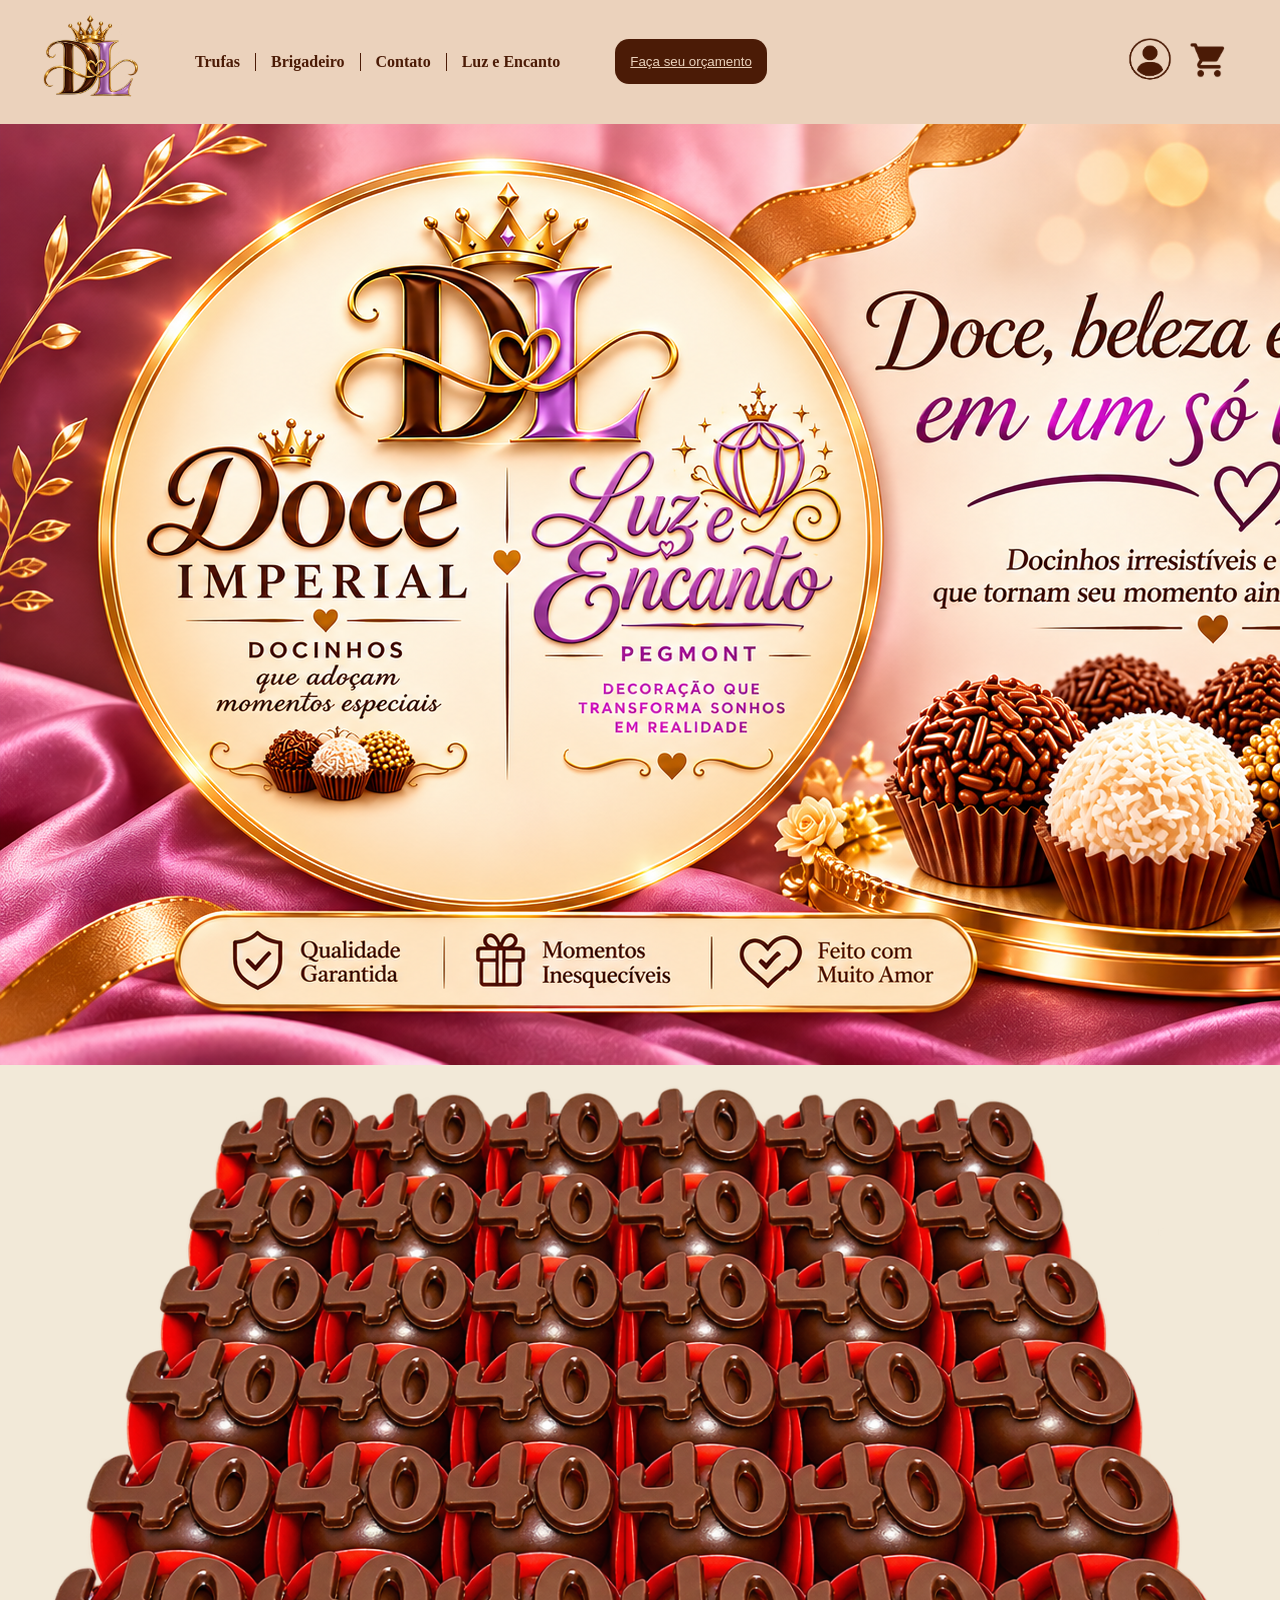
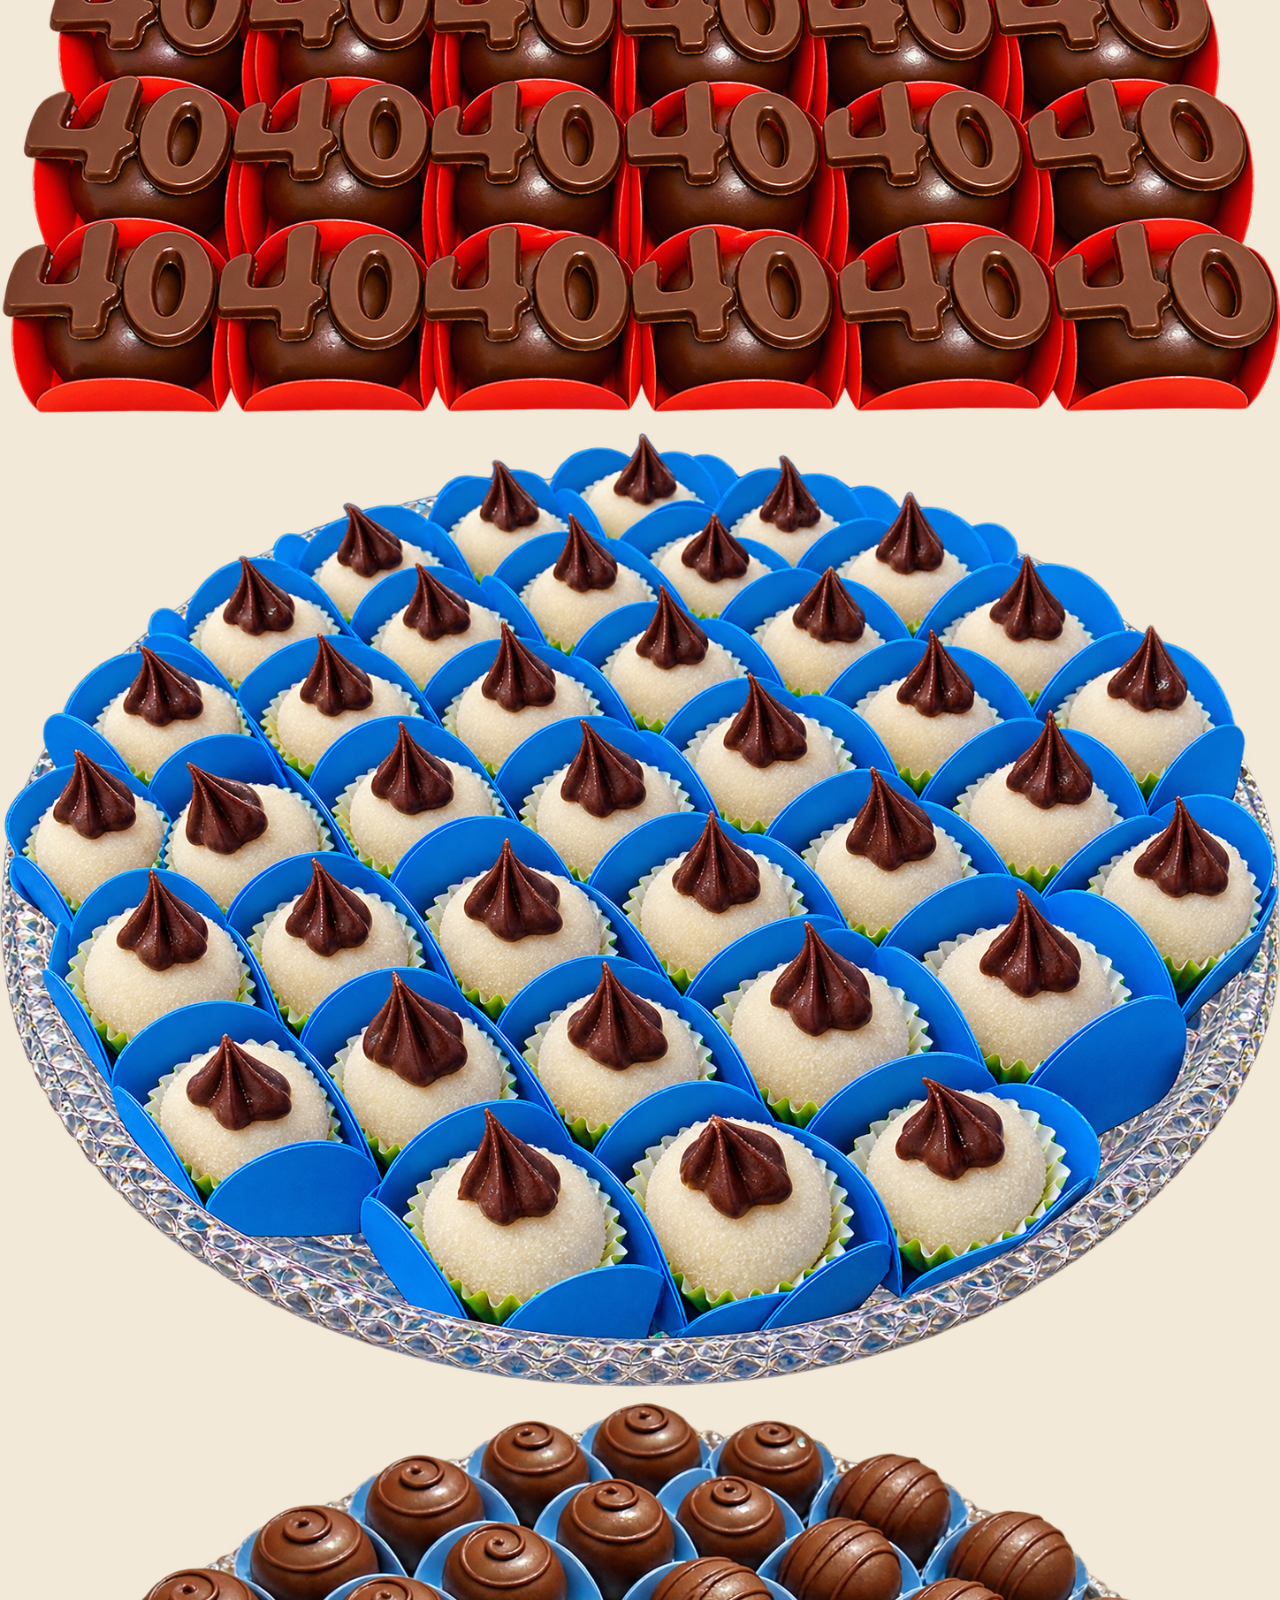
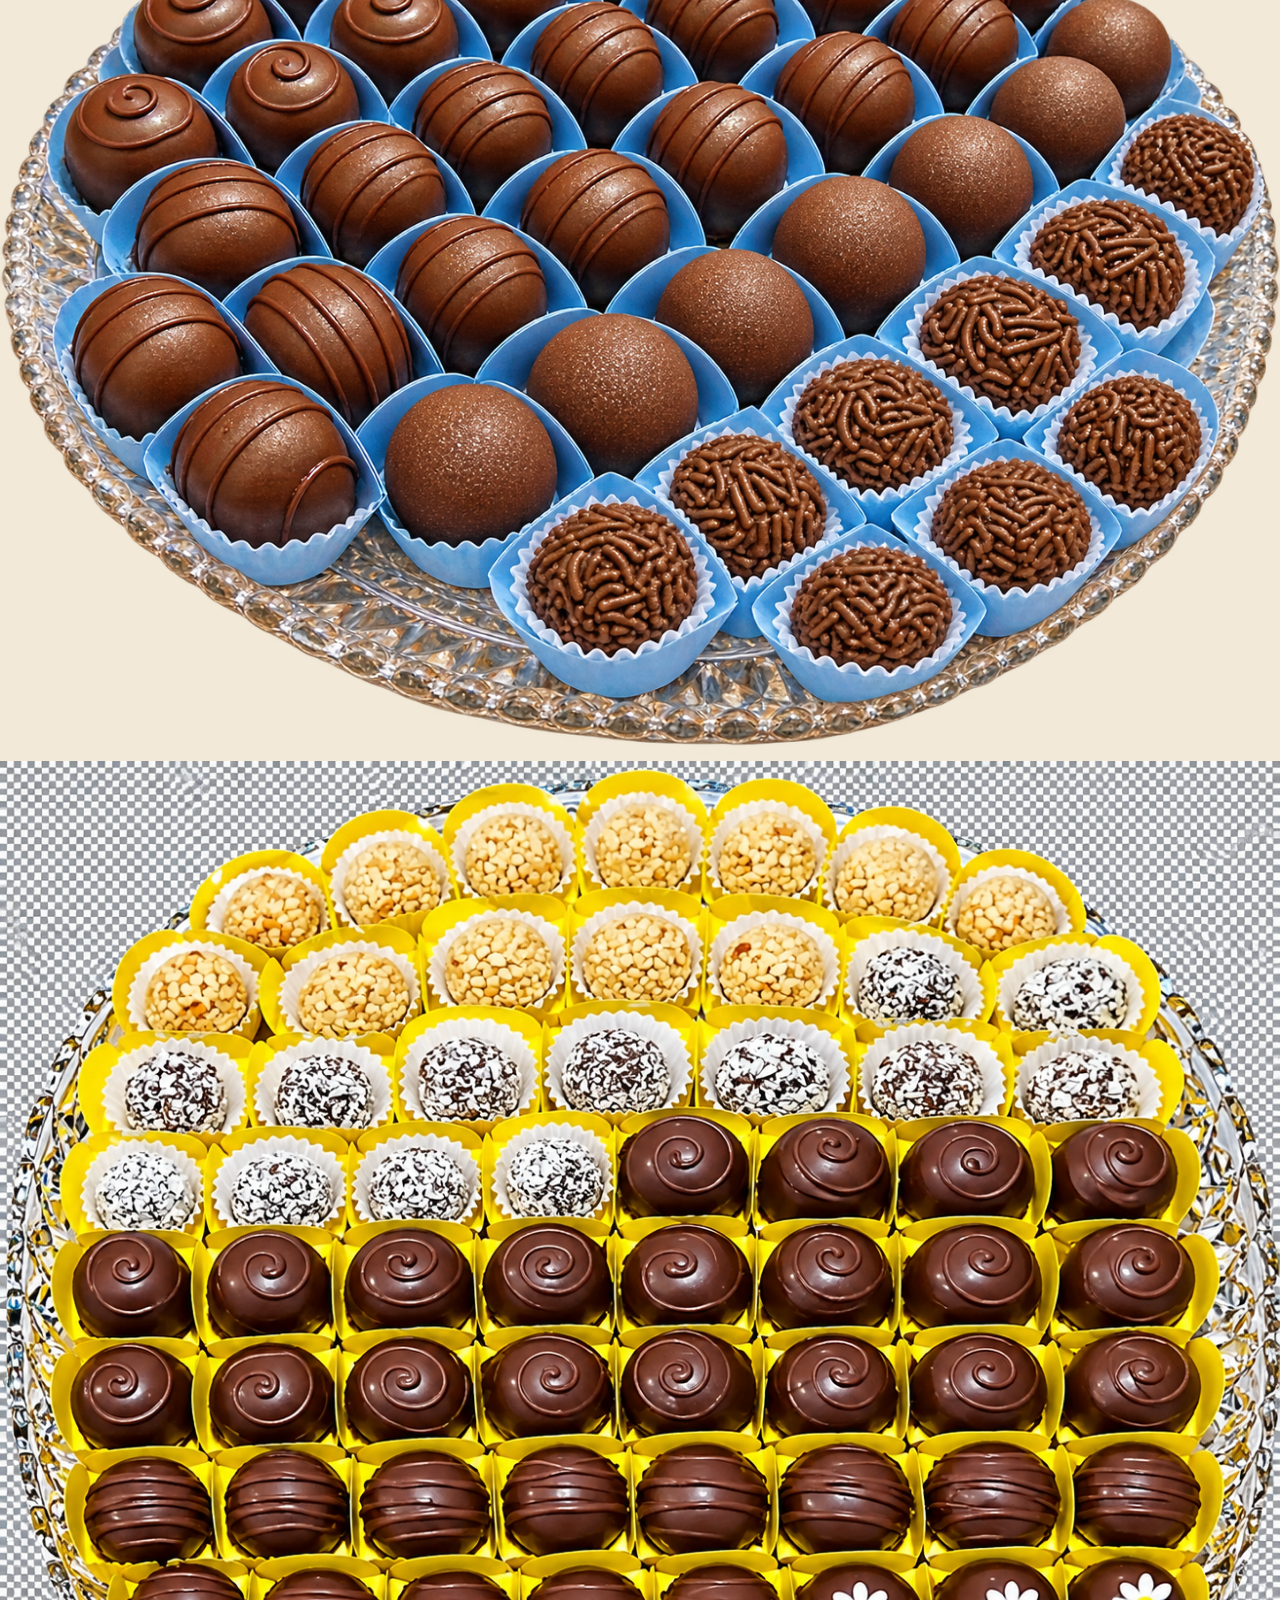
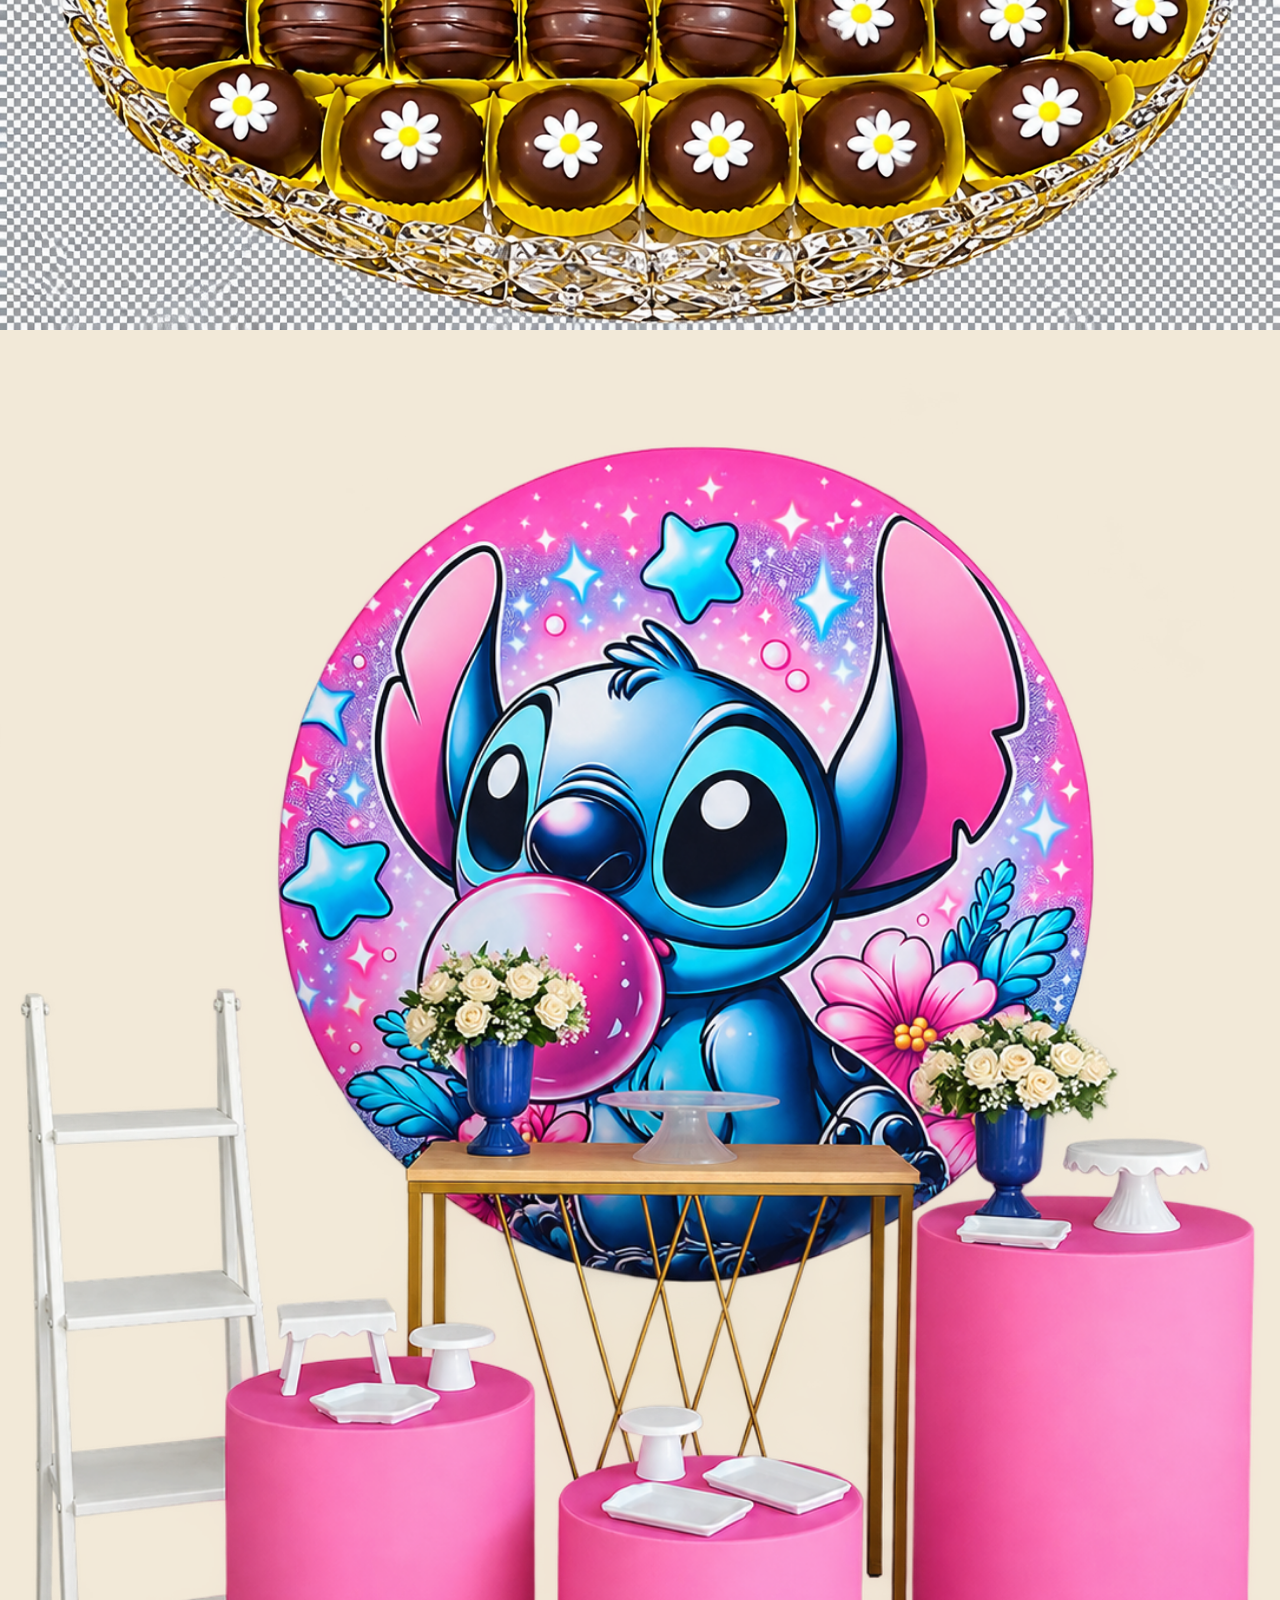
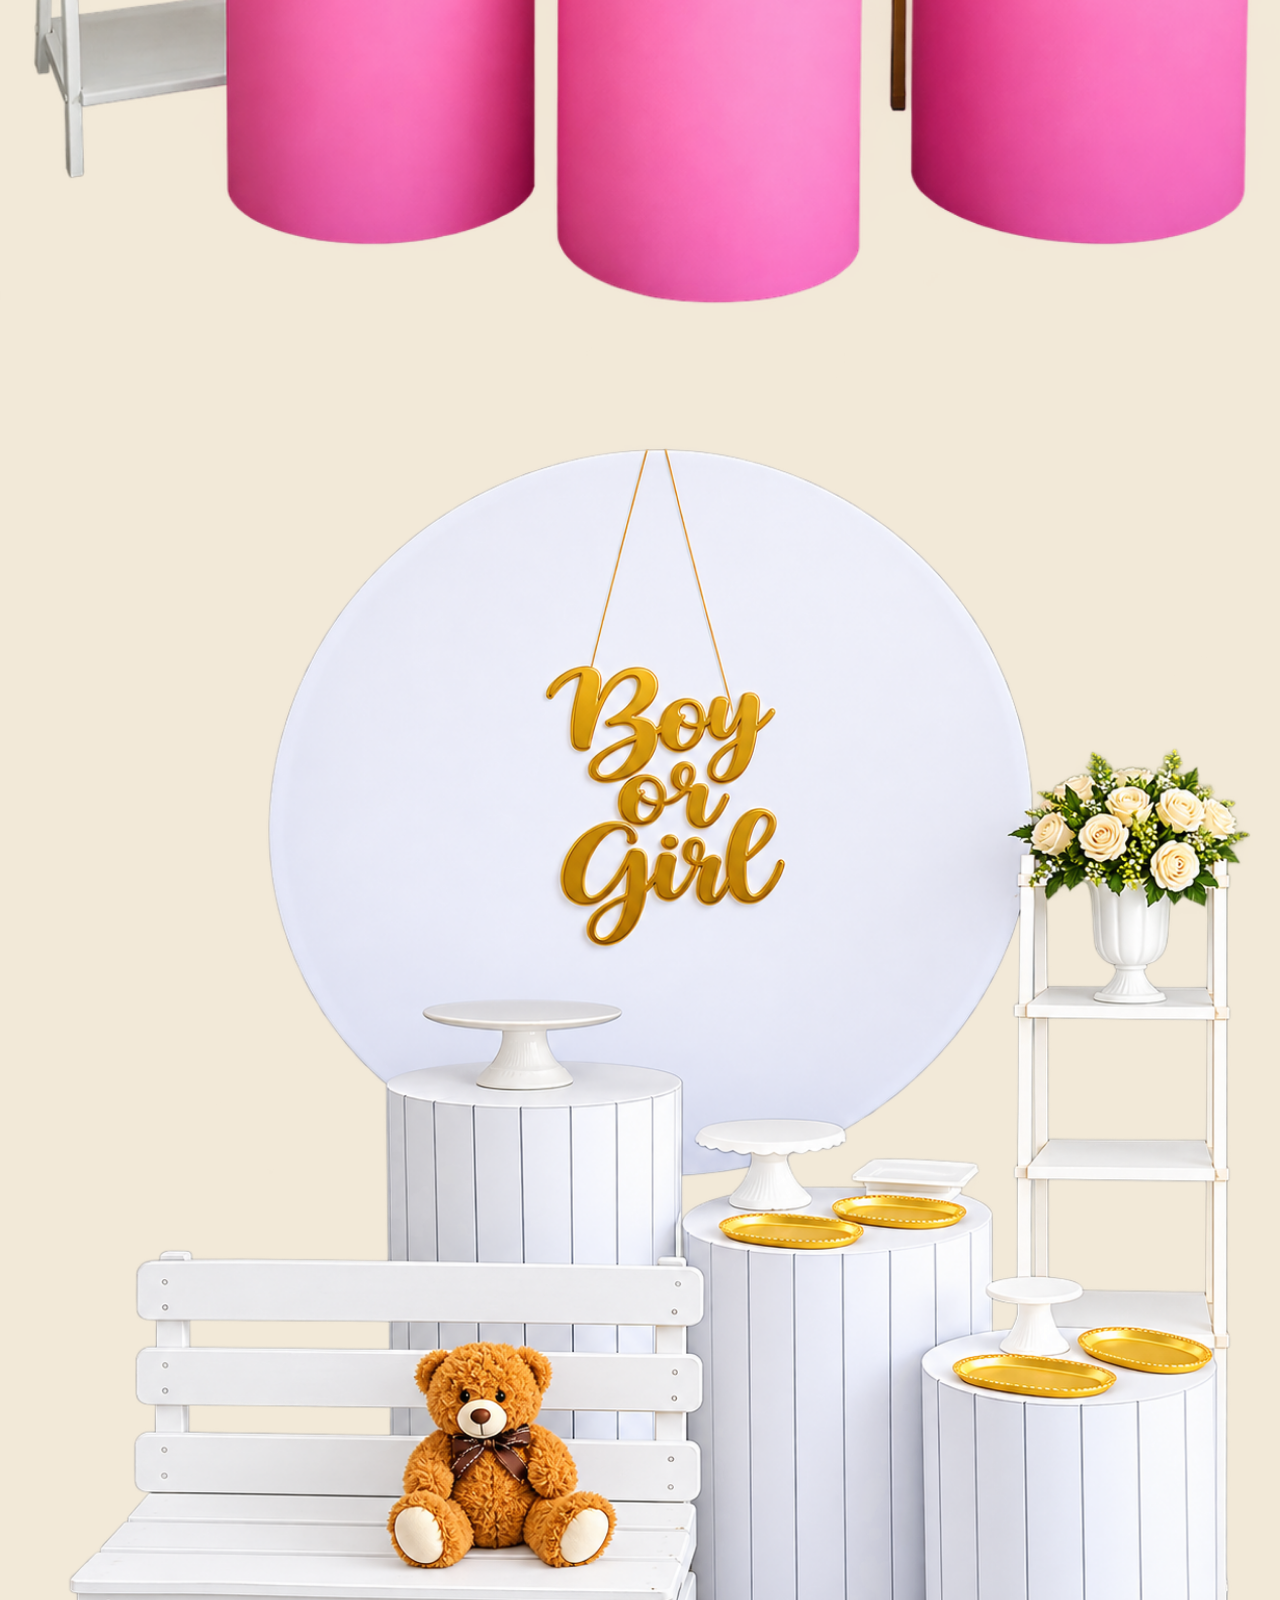
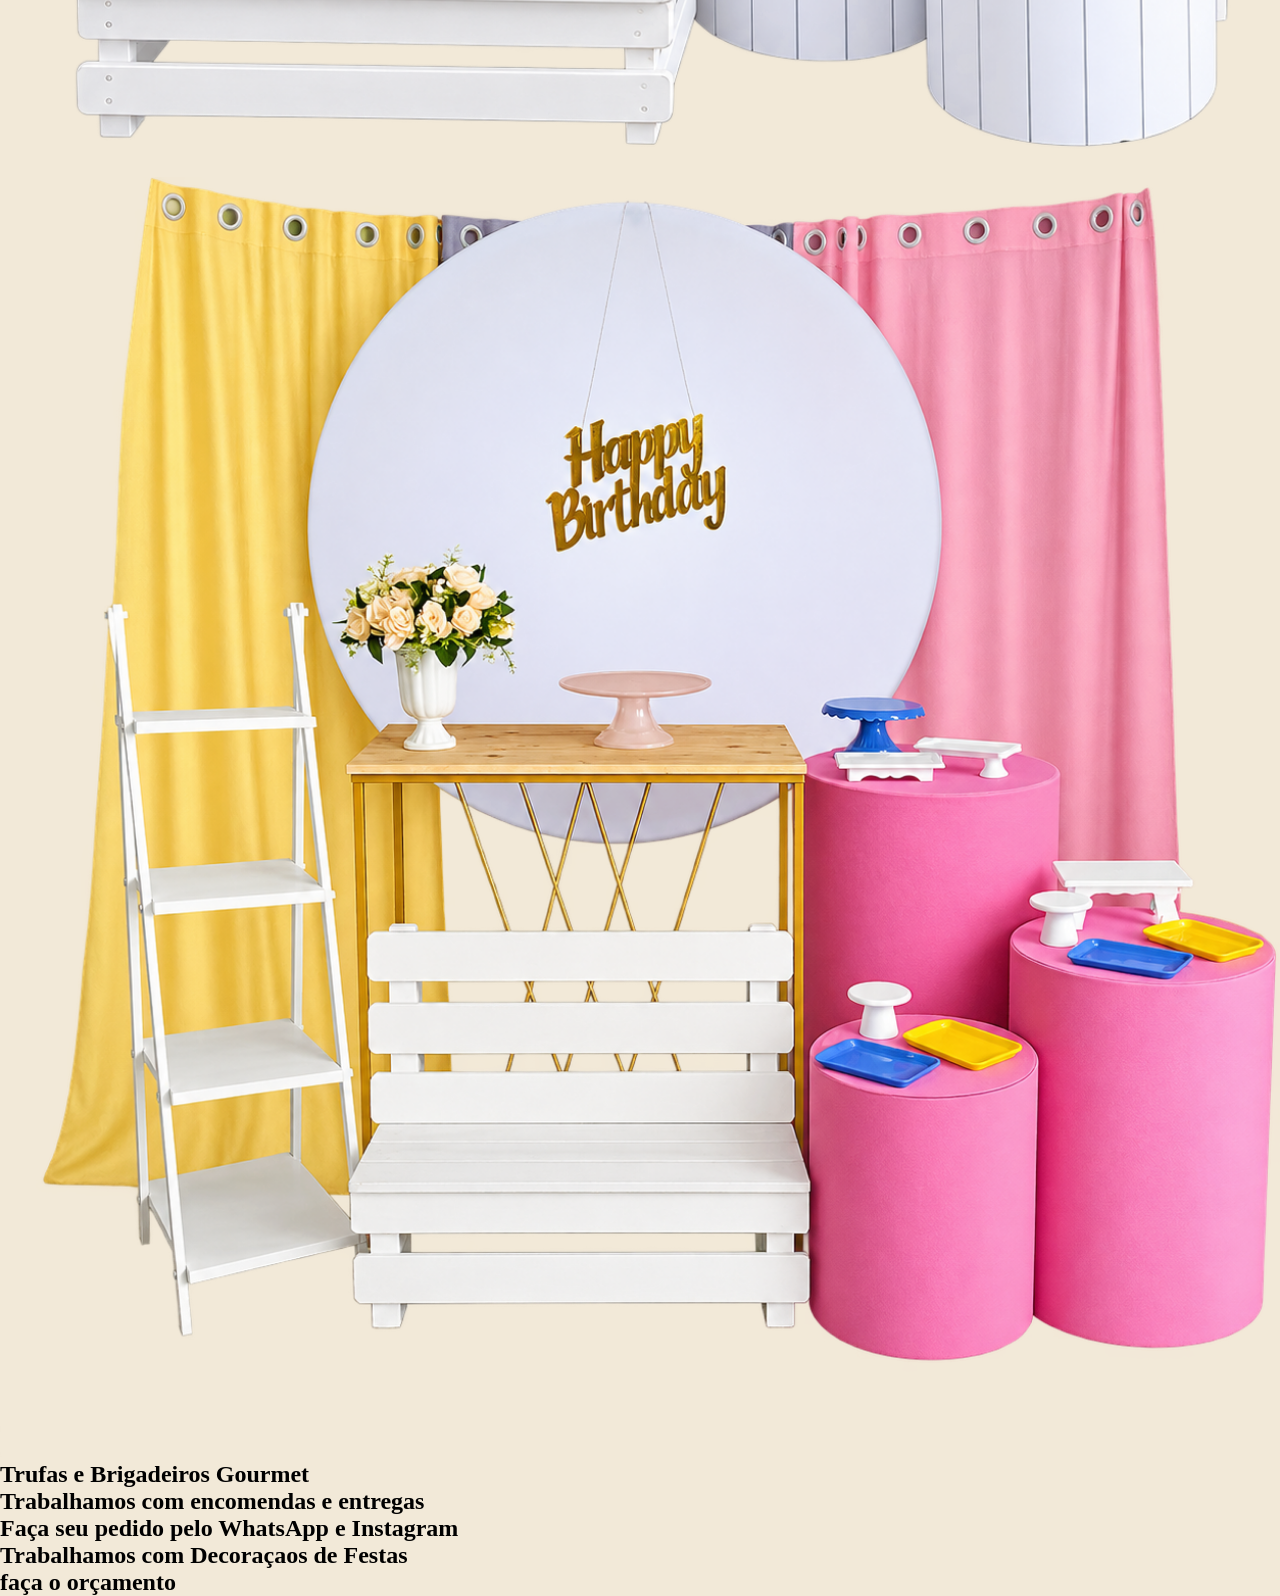
<file: index.html>
<!DOCTYPE html>
<html lang="pt-br">
<head>
    <meta charset="UTF-8">
    <meta name="doce imperial" content="width=device-width, initial-scale=1.0">
    <title>DOCE IMPERIAL</title>
    <link rel="stylesheet" href="style.css">
    <link rel="stylesheet" href="https://cloudflare.com">
    <link rel="shortcut icon" href="imagens/Monograma D-L Dourado com Coroa.png" type="image/x-icon">
</head>
<body>
    <header class="cabecalho">   
        <img src="imagens/Monograma D-L Dourado com Coroa.png" alt="Logo DL" class="logo">

       
    <nav class="menu">
        <ul>
            <li><a href="#trufas">Trufas</a></li>
            <li><a href="#brigadeiro">Brigadeiro</a></li>
            <li><a href="#contato">Contato</a></li>
            <li><a href="#pegue-e-monte">Luz e Encanto</a></li>
        </ul>
    </nav>
    <!--BOTÃO ORÇAMENTO-->
        <button class="orcamento">
            <a href="https://wa.me/c/557399753357" target="_blank">Faça seu orçamento</a>
        </button>
        <!--CAIXA DE PESQUISA-->
        <!--ICONE USUÁRIO-->
       <div class="usuario-topo">
       <a href="login.html" class="usuario-canto" title="Entrar na conta">
        <img src="imagens/user.png" alt="Usuário">
       </a>
       <!--CARINHO-->
        </div>
        <div class="carrinho-aberto">
    <a href="javascript:void(0)" onclick="abrirCarrinho()" class="carrinho-canto">
        <img src="imagens/carrinho.png" alt="carrinho">
    </a>

    <!--GAVETA CARRINHO-->
    <div id="aba-carrinho" class="aba-carrinho">
        
        <!-- 1. Lista de compras e botão finalizar -->
        <div id="conteudo-carrinho" style="overflow-y: auto; flex: 1;">
            <h3>Seu Carrinho</h3>
            
            <!-- O JavaScript vai escrever os doces aqui dentro -->
            <div id="lista-carrinho" style="margin: 15px 0;">
                <p>Nenhum item adicionado ainda.</p>
            </div>

            <!-- O JavaScript vai somar o valor aqui -->
            <p id="total-carrinho" style="font-weight: bold; font-size: 1.1rem; margin-bottom: 20px;">
                Total: R$ 0,00
            </p>

            <button type="button" onclick="finalizarCompra()" style="width: 100%;">
                Finalizar Compra
            </button>
        </div>

        <!-- 2. Mensagem que aparece depois de clicar em Finalizar Compra -->
        <div id="pedido-confirmado" style="display: none; text-align: center; margin: auto 0;">
            <h3 style="border: none; color: #2e7d32;">Compra Realizada!</h3>
            <p id="resumo-final" style="margin: 15px 0; font-size: 0.95rem;"></p>
            <button type="button" onclick="novoPedido()" style="width: 100%;">
                Continuar Comprando
            </button>
        </div>

        <!-- 3. Botão Fechar -->
        <button type="button" onclick="fecharCarrinho()" style="margin-top: 15px; background-color: #8c4a2b; width: 100%;">
            Fechar
        </button>

    </div>

    
</header>  

      <main class="sessao"></main>
      
            <img src="imagens/Doce, beleza e encanto em um só lugar.png" alt="banner"> 
            
            <div class="contener">
                <div class="carrosel"><img src="imagens/Bandeja de brigadeiros com toppers 40.png" alt="bandeja de brigadeiro 40"></div>
                <div class="carrosel"><img src="imagens/doces 2.png" alt=""></div>
                <div class="carrosel"><img src="imagens/doces.png" alt=""></div>
                <div class="carrosel"><img src="imagens/Travessa de Cristal com Brigadeiros Sortidos (1).png" alt="Travessa de cristal"></div>
                 <!--img do pegue e monte-->
                <div class="carrosel"><img src="imagens/Kit Festa Stitch em Rosa e Azul.png" alt=""></div>
                <div class="carrosel"><img src="imagens/Mesa de Doces “Menino ou Menina”.png" alt=""></div>
                <div class="carrosel"><img src="imagens/Decoração de aniversário em tons pastel.png" alt=""> </div>
    
            <h2>Trufas e Brigadeiros Gourmet</h2>  
            <h2>Trabalhamos com encomendas e entregas</h2>
            <h2>Faça seu pedido pelo WhatsApp e Instagram</h2>
            <h2>Trabalhamos com Decoraçaos de Festas</h2>
            <h2>faça o orçamento</h2>
    </main>
    <footer>
      
    </footer>
    <script src="carrinho.js"></script>
</body>

</html>
<!--vanessa boquinha de veludo esta na sua espera a 15km-->
<!--ALBION ONLINE E UM MMO RPG-->
</file>
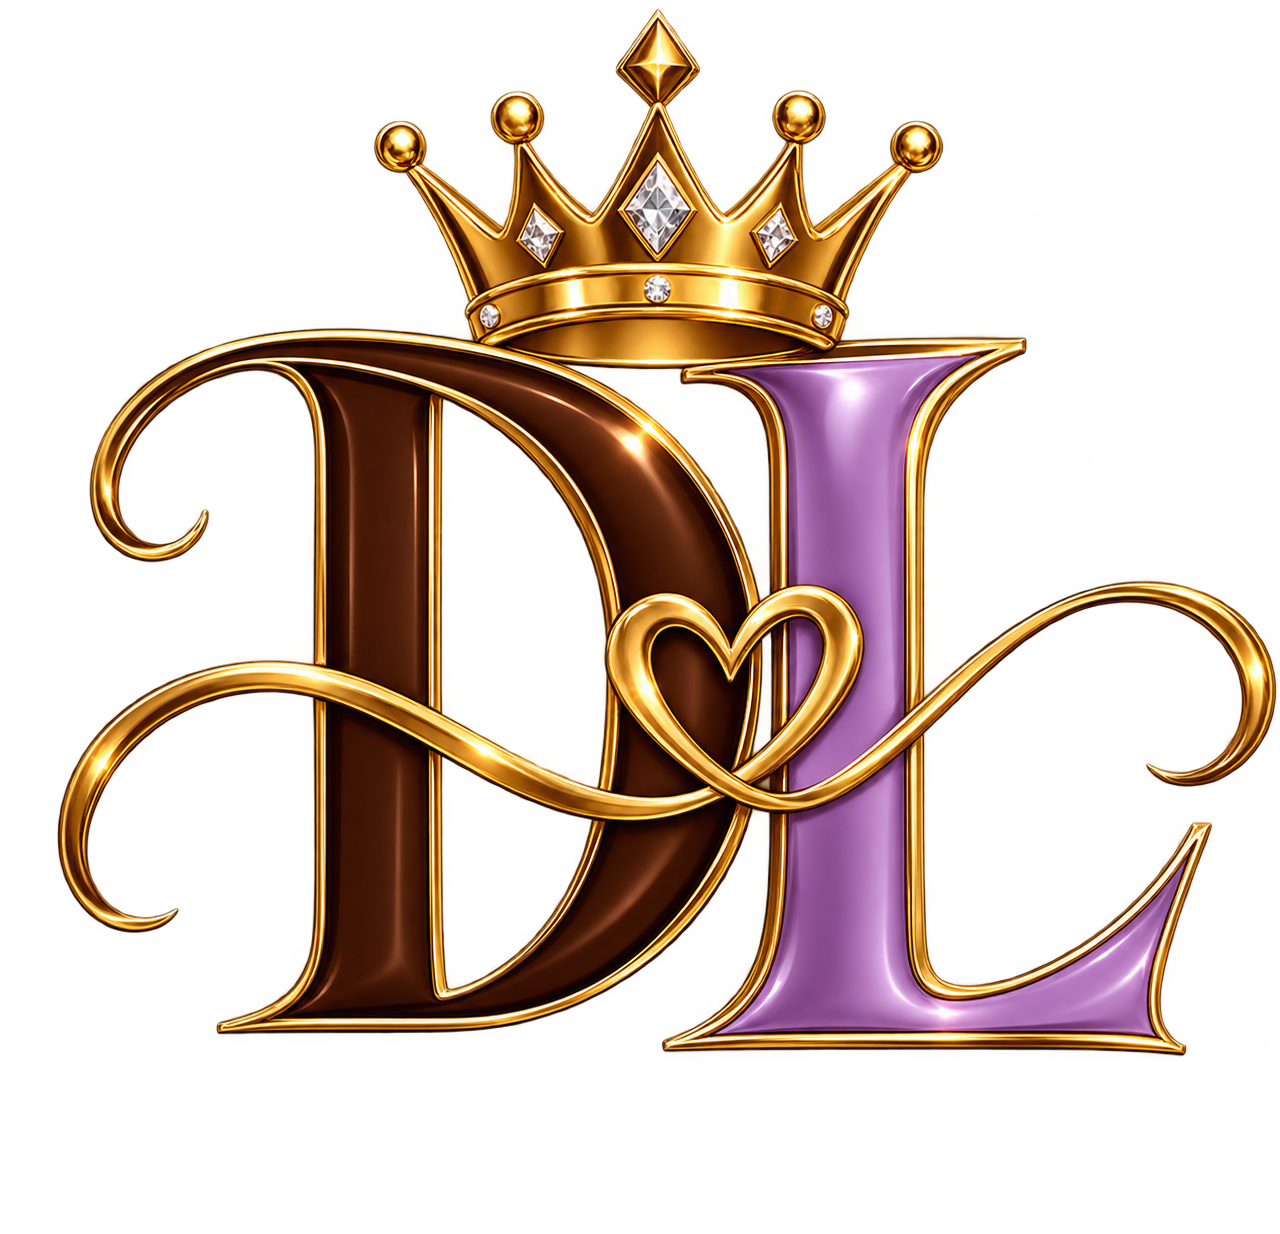
<file: login.html>
<!DOCTYPE html>
<html lang="pt-br">
<head>
    <meta charset="UTF-8">
    <meta name="user | doce imperial" content="width=device-width, initial-scale=1.0">
    <title>Login | Doce Imperial</title>
    <link rel="shortcut icon" href="imagens/Monograma D-L Dourado com Coroa.png" type="image/x-icon">
    <link rel="stylesheet" href="login.css">
</head>
<body>
    <header>
      <img src="imagens/Monograma D-L Dourado com Coroa.png" alt="logo">
      
    </header>
    
    <main>

    </main>

    <footer>

    </footer>

</body>
</html>
</file>
<file: style.css>
@charset "UTF-8";

    :root {
        --cor-primaria: #4B1B06;
        --cor-secundaria: #EBD2BC;
        --cor-fundo: #F2E9D8;
        --borda: 1px solid #4B1B06;
        --fonte-principal: 'Arial', sans-serif 26px;
        --fonte-secundaria: 'Arial', sans-serif 16px;
    }

 
/*CABEÇALHO*/
* {
    margin: 0;
    padding: 0;
    box-sizing: border-box;
    transition: linear 0.3s;
    

}
body{
    background-color: #F2E9D8
}

.cabecalho {
    display: flex;
    align-items: center;
    justify-content: flex-start; 
    gap: 40px;                   
    padding: 15px 40px;
    background-color:#EBD2BC;
}

.logo {
    width: 100px;
    height: auto;
    
}

/*LINKS RODAPÉ*/
.menu ul {
    list-style: none;
    display: flex;
    align-items: center;
    
}
.menu li {
     
    padding: 0 15px;
    border-right: 1px solid #4B1B06; 
}
.menu li:last-child {
    border-right: none; 
}
.menu a {
    text-decoration: none;
    color: #4B1B06;
    font-size: 16px;
    transition: opacity 0.3s;
    font-weight: bold;
    cursor: pointer;
}
.menu a:hover {
    opacity: 0.7;
    color: var(--cor-primaria);
    border-bottom: 2px solid var(--cor-primaria);
    padding-bottom: 2px;
    transition: opacity 0.3s;
   

    
}
.orcamento a{
    color: var(--cor-secundaria);
}
.orcamento{
    border-radius: 14px;
    padding: 15px;
    border: none;
    background-color:  #4B1B06;
}
.orcamento a:hover{
    color:#EBD2BC;
    text-decoration: none;
    font-weight: bold;
    transition: opacity 0.3s;
}
.orcamento a:hover {
    opacity: 0.7;
    color: var(--cor-secundaria);
    border-bottom: 2px solid var(--cor-secundaria);
    padding-bottom: 2px;
}
/*USER*/
.usuario-canto {
    position: fixed;
    top: 38px;        
    right: 95px;     
    z-index: 1000;
}

.usuario-canto img {
    width: 70px;      
    height: auto;
}
/*CARRINHO*/
.carrinho-canto{
    position: fixed;
    top: 24px;
    right: 35px;
    z-index:1000;
    margin: 1rem;
}
.carrinho-canto img{
    width: 40px;
    height: 40px;
  
}
.aba-carrinho{
    position: fixed;
    top: 0;
    right: -350px;
    width: 320px;
    height: 100Vh;
    background-color: var(--cor-secundaria);
    color:  var(--cor-primaria);
    border-left: 2px solid var(--cor-primaria);
    padding: 25px;
    box-shadow: -4px 0 15px rgba(0, 0, 0, 0.2);
    transition: right 0.3s ease;
    z-index: 2000;
    display: flex;
    flex-direction: column;
    justify-content: space-between;
}
.aba-carrinho.aberto {
    right: 0;
}
.aba-carrinho h3 {
    border-bottom: 1px solid #4B1B06;
    padding-bottom: 10px;
}

.aba-carrinho button {
    background-color: #4B1B06;
    color: #F5DBC4;
    border: none;
    padding: 10px;
    border-radius: 8px;
    font-weight: bold;
   cursor: pointer;
}
/*CARROSSEL DE IMAGENS*/
.carrosel {
    width: 100%;
    height: 100%;
    overflow: hidden;
    margin: 0;
    padding: 0;
    box-sizing: border-box;
}
.carrosel img {
    width: 100%;
    height: 100%;
    object-fit: cover;

}
</file>
<file: login.css>
@charset "UTF-8";
</file>
